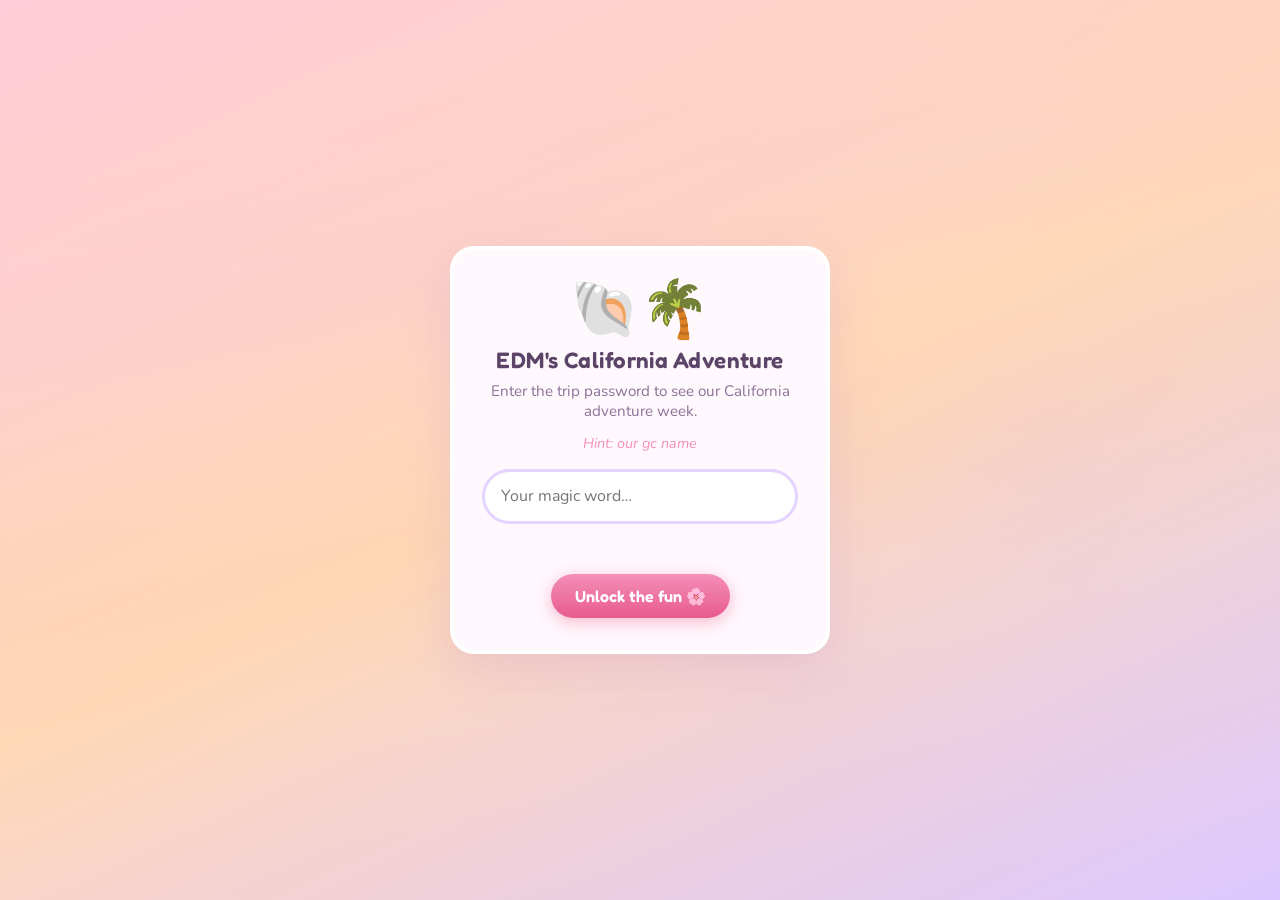
<file: index.html>
<!DOCTYPE html>
<html lang="en">
  <head>
    <meta charset="UTF-8" />
    <meta name="viewport" content="width=device-width, initial-scale=1" />
    <title>Our Cali week ✨ Aug 4–11, 2026</title>
    <link rel="preconnect" href="https://fonts.googleapis.com" />
    <link rel="preconnect" href="https://fonts.gstatic.com" crossorigin />
    <link
      href="https://fonts.googleapis.com/css2?family=Fredoka:wght@400;500;600&family=Nunito:wght@400;600;700&display=swap"
      rel="stylesheet"
    />
    <link rel="stylesheet" href="styles.css" />
  </head>
  <body>
    <div class="bg-blobs" aria-hidden="true">
      <span class="b1"></span><span class="b2"></span><span class="b3"></span>
    </div>

    <div id="lock-screen" class="lock-screen" role="dialog" aria-labelledby="lock-title">
      <div class="lock-card">
        <div class="mascot" aria-hidden="true">🐚🌴</div>
        <h2 id="lock-title">EDM's California Adventure</h2>
        <p>Enter the trip password to see our California adventure week.</p>
        <p class="password-hint">Hint: our gc name</p>
        <form id="unlock-form">
          <label class="visually-hidden" for="trip-password">Trip password</label>
          <input
            id="trip-password"
            type="password"
            name="password"
            placeholder="Your magic word…"
            autocomplete="current-password"
            required
          />
          <p id="lock-error" class="lock-error" role="alert"></p>
          <button type="submit" class="btn">Unlock the fun 🌸</button>
        </form>
      </div>
    </div>

    <div id="main-content" class="wrap main-hidden">
      <header style="text-align: center; margin-bottom: 0.5rem">
        <svg width="120" height="72" viewBox="0 0 120 72" fill="none" xmlns="http://www.w3.org/2000/svg" aria-hidden="true" style="max-width: 100%">
          <ellipse cx="60" cy="58" rx="50" ry="8" fill="#E4D4FF" opacity="0.65"/>
          <circle cx="88" cy="22" r="14" fill="#FFD4A8"/>
          <path d="M20 48 Q35 38 50 48 T80 48" stroke="#FFC2D4" stroke-width="4" stroke-linecap="round" fill="none"/>
          <path d="M25 52 Q40 45 55 52" stroke="#D8C4F5" stroke-width="3" stroke-linecap="round" fill="none"/>
          <text x="60" y="68" text-anchor="middle" font-size="10" font-family="Fredoka, sans-serif" fill="#5C4A6B">Aug 4 – 11</text>
        </svg>
      </header>
      <h1>California dream week</h1>
      <p class="subtitle">August 4 – 11, 2026 · tap a day for the plan</p>

      <div class="card">
        <h2><span aria-hidden="true">📅</span> Your days</h2>
        <nav class="day-grid" aria-label="Itinerary by date">
          <a class="day-link" href="aug-04.html">
            <span class="emoji" aria-hidden="true">✈️</span>
            Tue 4
            <small>Aug 2026</small>
          </a>
          <a class="day-link" href="aug-05.html">
            <span class="emoji" aria-hidden="true">🌉</span>
            Wed 5
            <small>Aug 2026</small>
          </a>
          <a class="day-link" href="aug-06.html">
            <span class="emoji" aria-hidden="true">🛥️</span>
            Thu 6
            <small>Aug 2026</small>
          </a>
          <a class="day-link" href="aug-07.html">
            <span class="emoji" aria-hidden="true">🛍️</span>
            Fri 7
            <small>Aug 2026</small>
          </a>
          <a class="day-link" href="aug-08.html">
            <span class="emoji" aria-hidden="true">🐚</span>
            Sat 8
            <small>Aug 2026</small>
          </a>
          <a class="day-link" href="aug-09.html">
            <span class="emoji" aria-hidden="true">🌹</span>
            Sun 9
            <small>Aug 2026</small>
          </a>
          <a class="day-link" href="aug-10.html">
            <span class="emoji" aria-hidden="true">🎡</span>
            Mon 10
            <small>Aug 2026</small>
          </a>
          <a class="day-link" href="aug-11.html">
            <span class="emoji" aria-hidden="true">💕</span>
            Tue 11
            <small>Aug 2026</small>
          </a>
        </nav>
      </div>

      <p class="footer-doodle" aria-hidden="true">🌺 · ✨ · 🦀</p>
    </div>

    <script src="auth.js"></script>
    <script>
      initIndexGate();
    </script>
  </body>
</html>
</file>
<file: styles.css>
/* California trip — pastel purple · orange · pink */
:root {
  --pink: #ffc2d4;
  --pink-deep: #f48fb8;
  --lavender: #e4d4ff;
  --purple-soft: #d8c4f5;
  --purple-mist: #c9b6f0;
  --orange: #ffd4a8;
  --orange-deep: #ffc090;
  --apricot: #ffe5d4;
  --peach-glow: #ffecd9;
  --text: #5c4468;
  --text-soft: #8b7199;
  --white: #fff8fc;
  --shadow: rgba(180, 130, 200, 0.22);
  --radius: 1.25rem;
  --font-display: "Fredoka", system-ui, sans-serif;
  --font-body: "Nunito", system-ui, sans-serif;
}

*,
*::before,
*::after {
  box-sizing: border-box;
}

html {
  scroll-behavior: smooth;
}

body {
  margin: 0;
  min-height: 100vh;
  font-family: var(--font-body);
  font-size: 1.05rem;
  color: var(--text);
  background: linear-gradient(
    168deg,
    #fff5ec 0%,
    var(--peach-glow) 16%,
    var(--lavender) 30%,
    var(--apricot) 42%,
    var(--orange) 54%,
    var(--peach-glow) 66%,
    #ffd6e8 82%,
    var(--purple-soft) 100%
  );
  background-attachment: fixed;
}

/* Decorative blobs */
.bg-blobs {
  position: fixed;
  inset: 0;
  pointer-events: none;
  z-index: 0;
  overflow: hidden;
}

.bg-blobs span {
  position: absolute;
  border-radius: 50%;
  opacity: 0.35;
  filter: blur(40px);
}

.bg-blobs .b1 {
  width: 280px;
  height: 280px;
  background: var(--pink);
  top: -80px;
  right: -60px;
}

.bg-blobs .b2 {
  width: 320px;
  height: 320px;
  background: var(--orange);
  bottom: 10%;
  left: -100px;
}

.bg-blobs .b3 {
  width: 200px;
  height: 200px;
  background: var(--purple-mist);
  top: 40%;
  right: 10%;
}

.wrap {
  position: relative;
  z-index: 1;
  max-width: 720px;
  margin: 0 auto;
  padding: 1.5rem 1.25rem 3rem;
}

h1,
h2,
h3 {
  font-family: var(--font-display);
  font-weight: 600;
  letter-spacing: 0.02em;
}

h1 {
  font-size: clamp(1.75rem, 5vw, 2.35rem);
  text-align: center;
  margin: 0 0 0.35rem;
  color: var(--text);
}

.subtitle {
  text-align: center;
  font-size: 1.1rem;
  color: var(--text-soft);
  margin: 0 0 2rem;
}

.time-note {
  text-align: center;
  font-size: 0.9rem;
  color: var(--text-soft);
  margin: 0.45rem 0 1.3rem;
  font-style: italic;
}

/* Cards */
.card {
  background: var(--white);
  border-radius: var(--radius);
  padding: 1.35rem 1.5rem;
  margin-bottom: 1rem;
  box-shadow: 0 8px 32px var(--shadow);
  border: 3px solid #fff;
}

.card h2 {
  margin: 0 0 0.75rem;
  font-size: 1.25rem;
  display: flex;
  align-items: center;
  gap: 0.5rem;
}

.card p,
.card li {
  margin: 0.5rem 0;
  line-height: 1.55;
}

.card ul {
  margin: 0;
  padding-left: 1.25rem;
}

.day-timeline {
  list-style: none;
  padding-left: 0;
  margin: 0.5rem 0 0;
  position: relative;
}

.day-timeline::before {
  content: "";
  position: absolute;
  left: 0.45rem;
  top: 0.35rem;
  bottom: 0.35rem;
  width: 3px;
  border-radius: 999px;
  background: linear-gradient(180deg, var(--pink), var(--orange), var(--purple-soft));
}

.day-timeline li {
  position: relative;
  margin: 0 0 0.95rem 0;
  padding: 0.05rem 0 0.05rem 1.7rem;
}

.day-timeline li:last-child {
  margin-bottom: 0;
}

.day-timeline li::before {
  content: "";
  position: absolute;
  left: 0;
  top: 0.55rem;
  width: 0.95rem;
  height: 0.95rem;
  border-radius: 50%;
  border: 3px solid #fff;
  background: var(--pink-deep);
  box-shadow: 0 0 0 2px rgba(244, 143, 184, 0.25);
}

.timeline-item {
  display: inline-block;
  background: rgba(255, 255, 255, 0.82);
  border: 2px solid rgba(255, 255, 255, 0.95);
  border-radius: 0.85rem;
  padding: 0.5rem 0.65rem;
  box-shadow: 0 3px 12px rgba(180, 130, 200, 0.12);
}

.timeline-title {
  display: block;
  font-weight: 700;
  color: var(--text);
}

.timeline-meta {
  display: block;
  color: var(--text-soft);
  font-size: 0.92rem;
}

/* Day grid on home */
.day-grid {
  display: grid;
  gap: 0.85rem;
  grid-template-columns: repeat(auto-fill, minmax(140px, 1fr));
}

.day-link {
  display: flex;
  flex-direction: column;
  align-items: center;
  justify-content: center;
  gap: 0.35rem;
  padding: 1.1rem 0.75rem;
  background: linear-gradient(145deg, #fffef9, var(--lavender) 45%, var(--apricot));
  border-radius: var(--radius);
  text-decoration: none;
  color: var(--text);
  font-family: var(--font-display);
  font-weight: 600;
  font-size: 1rem;
  border: 3px solid #fff;
  box-shadow: 0 6px 20px var(--shadow);
  transition: transform 0.2s, box-shadow 0.2s;
}

.day-link:hover {
  transform: translateY(-4px) scale(1.02);
  box-shadow: 0 12px 28px var(--shadow);
}

.day-link .emoji {
  font-size: 2rem;
  line-height: 1;
}

.day-link small {
  font-family: var(--font-body);
  font-weight: 500;
  font-size: 0.8rem;
  color: var(--text-soft);
}

/* Password overlay */
.lock-screen {
  position: fixed;
  inset: 0;
  z-index: 100;
  display: flex;
  align-items: center;
  justify-content: center;
  padding: 1.5rem;
  background: linear-gradient(
    155deg,
    rgba(255, 200, 215, 0.93),
    rgba(255, 214, 180, 0.88),
    rgba(220, 200, 255, 0.92)
  );
  backdrop-filter: blur(8px);
}

.lock-screen.hidden {
  display: none;
}

.lock-card {
  background: var(--white);
  border-radius: calc(var(--radius) + 4px);
  padding: 2rem 1.75rem;
  max-width: 380px;
  width: 100%;
  text-align: center;
  border: 4px solid #fff;
  box-shadow: 0 16px 48px var(--shadow);
}

.lock-card .mascot {
  font-size: 3.5rem;
  line-height: 1;
  margin-bottom: 0.5rem;
}

.lock-card h2 {
  margin: 0 0 0.5rem;
  font-size: 1.4rem;
}

.lock-card p {
  margin: 0 0 1.25rem;
  color: var(--text-soft);
  font-size: 0.95rem;
}

.lock-card .password-hint {
  margin: -0.5rem 0 1rem;
  font-size: 0.9rem;
  font-style: italic;
  color: var(--pink-deep);
}

.lock-card input[type="password"],
.lock-card input[type="text"] {
  width: 100%;
  padding: 0.85rem 1rem;
  border: 3px solid var(--lavender);
  border-radius: 999px;
  font-family: var(--font-body);
  font-size: 1rem;
  margin-bottom: 0.75rem;
  outline: none;
  transition: border-color 0.2s;
}

.lock-card input:focus {
  border-color: var(--pink-deep);
}

.lock-error {
  color: #c44;
  font-size: 0.85rem;
  margin: 0 0 0.75rem;
  min-height: 1.2em;
}

.btn {
  display: inline-flex;
  align-items: center;
  justify-content: center;
  gap: 0.4rem;
  padding: 0.75rem 1.5rem;
  font-family: var(--font-display);
  font-weight: 600;
  font-size: 1rem;
  border: none;
  border-radius: 999px;
  cursor: pointer;
  background: linear-gradient(180deg, var(--pink-deep), #e85a8c);
  color: #fff;
  box-shadow: 0 4px 16px rgba(232, 90, 140, 0.4);
  transition: transform 0.15s, box-shadow 0.15s;
}

.btn:hover {
  transform: scale(1.03);
  box-shadow: 0 6px 22px rgba(232, 90, 140, 0.48);
}

.btn:active {
  transform: scale(0.98);
}

.btn-secondary {
  background: linear-gradient(180deg, var(--orange-deep), #ffb07a);
  color: var(--text);
  box-shadow: 0 4px 16px rgba(255, 160, 110, 0.38);
}

/* Modal */
.modal-overlay {
  position: fixed;
  inset: 0;
  z-index: 90;
  display: flex;
  align-items: center;
  justify-content: center;
  padding: 1.25rem;
  background: rgba(92, 68, 120, 0.32);
  backdrop-filter: blur(4px);
  opacity: 1;
  transition: opacity 0.25s;
}

.modal-overlay.hidden {
  opacity: 0;
  pointer-events: none;
}

.modal {
  background: var(--white);
  border-radius: calc(var(--radius) + 6px);
  padding: 1.75rem 1.5rem;
  max-width: 400px;
  width: 100%;
  border: 4px solid var(--purple-soft);
  box-shadow: 0 20px 50px var(--shadow);
  position: relative;
  animation: pop 0.35s cubic-bezier(0.34, 1.56, 0.64, 1);
}

@keyframes pop {
  from {
    opacity: 0;
    transform: scale(0.85);
  }
  to {
    opacity: 1;
    transform: scale(1);
  }
}

.modal .modal-deco {
  text-align: center;
  font-size: 2.5rem;
  margin-bottom: 0.5rem;
}

.modal h3 {
  margin: 0 0 0.75rem;
  text-align: center;
  font-size: 1.15rem;
}

.modal .question {
  text-align: center;
  margin: 0 0 1rem;
  font-size: 1rem;
  line-height: 1.5;
  color: var(--text);
}

.modal input.answer-input {
  width: 100%;
  padding: 0.8rem 1rem;
  border: 3px dashed var(--orange);
  border-radius: var(--radius);
  font-family: var(--font-body);
  font-size: 1rem;
  margin-bottom: 1rem;
  outline: none;
}

.modal input.answer-input:focus {
  border-style: solid;
  border-color: var(--pink-deep);
}

.modal .btn-row {
  display: flex;
  gap: 0.6rem;
  justify-content: center;
}

/* Nav back */
.nav-back {
  display: inline-flex;
  align-items: center;
  gap: 0.35rem;
  margin-bottom: 1.25rem;
  font-family: var(--font-display);
  font-weight: 600;
  color: var(--text);
  text-decoration: none;
  padding: 0.5rem 0.85rem;
  background: rgba(255, 255, 255, 0.7);
  border-radius: 999px;
  border: 2px solid #fff;
  box-shadow: 0 4px 12px var(--shadow);
  transition: transform 0.15s;
}

.nav-back:hover {
  transform: translateX(-3px);
}

/* Footer doodle */
.footer-doodle {
  text-align: center;
  margin-top: 2rem;
  font-size: 1.5rem;
  opacity: 0.85;
}

.main-hidden {
  visibility: hidden;
}

.main-visible {
  visibility: visible;
}

.visually-hidden {
  position: absolute;
  width: 1px;
  height: 1px;
  padding: 0;
  margin: -1px;
  overflow: hidden;
  clip: rect(0, 0, 0, 0);
  white-space: nowrap;
  border: 0;
}
</file>
